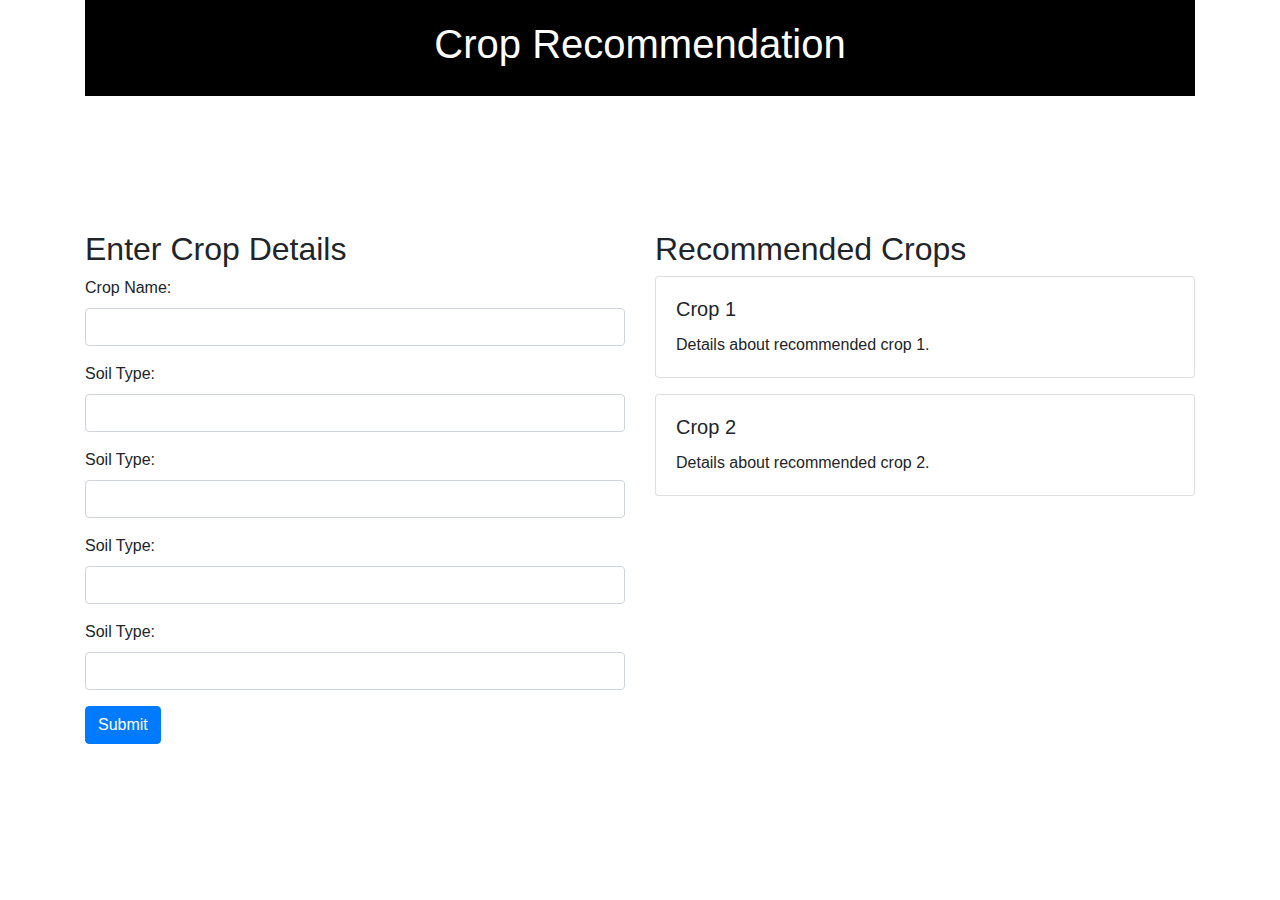
<file: modal3.html>
<!DOCTYPE html>
<html lang="en">
<head>
    <meta charset="UTF-8">
    <meta name="viewport" content="width=device-width, initial-scale=1.0">
    <title>Text Sum App</title>
    <link rel="stylesheet" href="https://cdn.jsdelivr.net/npm/bootstrap@4.0.0/dist/css/bootstrap.min.css" integrity="sha384-Gn5384xqQ1aoWXA+058RXPxPg6fy4IWvTNh0E263XmFcJlSAwiGgFAW/dAiS6JXm" crossorigin="anonymous">
    <style>
        /* Custom CSS styles */


        .head-div {
            

            background-color: black;

            padding: 20px;
            margin-bottom: 20px;
        }

        .form-div {

        }

        .result-div {

        }
        .head-text{
            align-content: center;
            display: flex;
            justify-content: center;
            color: white;
        }
    </style>
</head>
<body>
    <div class="container">
        <!-- Header -->
        <div class="row">
            <div class="col" style="margin-bottom: 10%">
                <div class="head-div">
                    <h1 class="head-text">Crop Recommendation</h1>
                </div>
            </div>
        </div>

        <!-- Main content area -->
        <div class="row">
            <!-- Left side - Form -->
            <div class="col-md-6">
                <div class="form-div">
                    <h2>Enter Crop Details</h2>
                    <form action="/submit" method="POST">
                        <div class="form-group">
                            <label for="crop-name">Crop Name:</label>
                            <input type="text" class="form-control" id="crop-name" name="crop_name">
                        </div>
                        <div class="form-group">
                            <label for="soil-type">Soil Type:</label>
                            <input type="text" class="form-control" id="soil-type" name="soil_type">
                        </div>
                           <div class="form-group">
                            <label for="soil-type">Soil Type:</label>
                            <input type="text" class="form-control" id="soil-type" name="soil_type">
                        </div>
                        <div class="form-group">
                            <label for="soil-type">Soil Type:</label>
                            <input type="text" class="form-control" id="soil-type" name="soil_type">
                        </div>
                        <div class="form-group">
                            <label for="soil-type">Soil Type:</label>
                            <input type="text" class="form-control" id="soil-type" name="soil_type">
                        </div>
                        <button type="submit" class="btn btn-primary">Submit</button>
                    </form>
                </div>
            </div>

            <!-- Right side - Result Cards -->
            <div class="col-md-6">
                <div class="result-div">
                    <h2>Recommended Crops</h2>
                    <div class="card">
                        <div class="card-body">
                            <h5 class="card-title">Crop 1</h5>
                            <p class="card-text">Details about recommended crop 1.</p>
                        </div>
                    </div>
                    <div class="card mt-3">
                        <div class="card-body">
                            <h5 class="card-title">Crop 2</h5>
                            <p class="card-text">Details about recommended crop 2.</p>
                        </div>
                    </div>
                    <!-- Add more cards as needed for additional recommendations -->
                </div>
            </div>
        </div>
    </div>

    <script src="https://code.jquery.com/jquery-3.2.1.slim.min.js" integrity="sha384-KJ3o2DKtIkvYIK3UENzmM7KCkRr/rE9/Qpg6aAZGJwFDMVNA/GpGFF93hXpG5KkN" crossorigin="anonymous"></script>
    <script src="https://cdn.jsdelivr.net/npm/popper.js@1.12.9/dist/umd/popper.min.js" integrity="sha384-ApNbgh9B+Y1QKtv3Rn7W3mgPxhU9K/ScQsAP7hUibX39j7fakFPskvXusvfa0b4Q" crossorigin="anonymous"></script>
    <script src="https://cdn.jsdelivr.net/npm/bootstrap@4.0.0/dist/js/bootstrap.min.js" integrity="sha384-JZR6Spejh4U02d8jOt6vLEHfe/JQGiRRSQQxSfFWpi1MquVdAyjUar5+76PVCmYl" crossorigin="anonymous"></script>
</body>
</html>
</file>
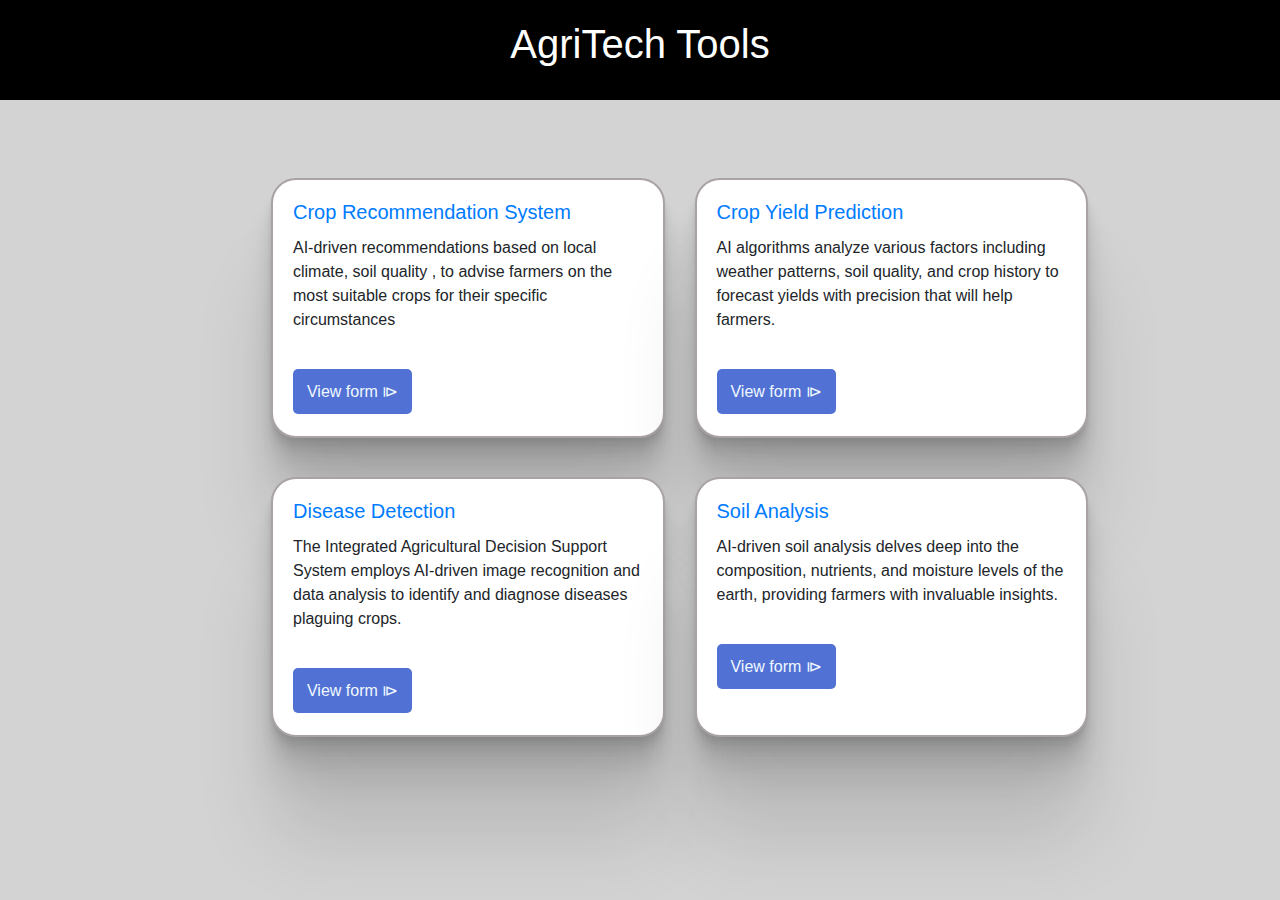
<file: summary.html>
<!DOCTYPE html>
<html lang="en">
<head>
    <meta charset="UTF-8">
    <meta name="viewport" content="width=device-width, initial-scale=1.0">
    <title>Text Sum App</title>
    <link rel="stylesheet" href="https://cdn.jsdelivr.net/npm/bootstrap@4.0.0/dist/css/bootstrap.min.css" integrity="sha384-Gn5384xqQ1aoWXA+058RXPxPg6fy4IWvTNh0E263XmFcJlSAwiGgFAW/dAiS6JXm" crossorigin="anonymous">
    <link rel="stylesheet" href="/static/style.css">

</head>
<body>
    <div class="" >
        <!-- Header -->
        <div class="row" >
            
           
                <div class="head-div">
                    <h1 class="head-text">AgriTech Tools</h1>
                </div>
           
        </div>

        <!-- Cards Section -->
        <div class="row " style="padding: 15%; padding-top: 0%; padding-bottom: 0; display: flex; justify-content: center; margin-left: 5%;margin-top:3% ;">
            <div class="col-md-6 ">
                <div class="card">
                    <div class="card-body">
                        <h5 class="card-title">Crop Recommendation System</h5>
                        <p class="card-text">AI-driven recommendations  based on local climate, soil quality , 
                            to advise farmers on the most suitable crops for their 
                            specific circumstances</p>
                        <a href="/homepage/modal1" class="card-link">View form ⧐</a>
                    </div>
                </div>
            </div>
            <div class="col-md-6 ">
                <div class="card">
                    <div class="card-body">
                        <h5 class="card-title">Crop Yield Prediction</h5>
                        <p class="card-text">AI algorithms analyze various factors including 
                            weather patterns, soil quality, and crop history to forecast 
                            yields with precision that will help farmers.</p>
                        <a href="/homepage/modal2" class="card-link">View form ⧐</a>
                    </div>
                </div>
            </div>
            <div class="col-md-6">
                <div class="card">
                    <div class="card-body">
                        <h5 class="card-title">Disease Detection</h5>
                        <p class="card-text">The Integrated Agricultural Decision Support System employs 
                            AI-driven image recognition and data analysis to identify 
                            and diagnose diseases plaguing crops.</p>
                        <a href="/homepage/modal4" class="card-link">View form ⧐</a>
                    </div>
                </div>
            </div>
            <div class="col-md-6">
                <div class="card">
                    <div class="card-body">
                        <h5 class="card-title">Soil Analysis</h5>
                        <p class="card-text">AI-driven soil 
                            analysis delves deep into the composition, nutrients, and 
                            moisture levels of the earth, providing farmers with 
                            invaluable insights.</p>
                        <a href="/homepage/modal5" class="card-link">View form ⧐</a>
                    </div>
                </div>
            </div>
        </div>
    </div>

    <script src="https://code.jquery.com/jquery-3.2.1.slim.min.js" integrity="sha384-KJ3o2DKtIkvYIK3UENzmM7KCkRr/rE9/Qpg6aAZGJwFDMVNA/GpGFF93hXpG5KkN" crossorigin="anonymous"></script>
    <script src="https://cdn.jsdelivr.net/npm/popper.js@1.12.9/dist/umd/popper.min.js" integrity="sha384-ApNbgh9B+Y1QKtv3Rn7W3mgPxhU9K/ScQsAP7hUibX39j7fakFPskvXusvfa0b4Q" crossorigin="anonymous"></script>
    <script src="https://cdn.jsdelivr.net/npm/bootstrap@4.0.0/dist/js/bootstrap.min.js" integrity="sha384-JZR6Spejh4U02d8jOt6vLEHfe/JQGiRRSQQxSfFWpi1MquVdAyjUar5+76PVCmYl" crossorigin="anonymous"></script>
</body>
</html>
</file>
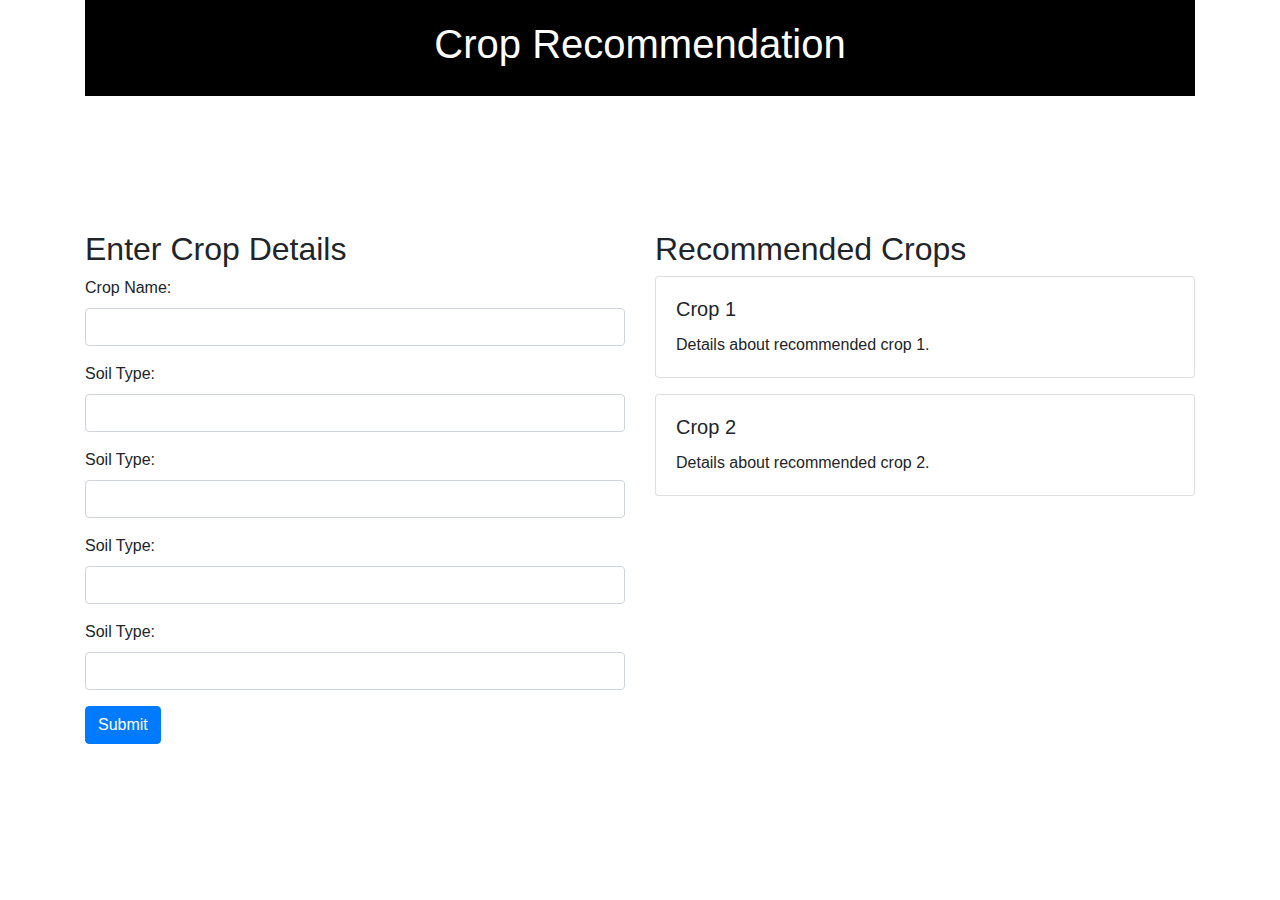
<file: templates/modal3.html>
<!DOCTYPE html>
<html lang="en">
<head>
    <meta charset="UTF-8">
    <meta name="viewport" content="width=device-width, initial-scale=1.0">
    <title>Text Sum App</title>
    <link rel="stylesheet" href="https://cdn.jsdelivr.net/npm/bootstrap@4.0.0/dist/css/bootstrap.min.css" integrity="sha384-Gn5384xqQ1aoWXA+058RXPxPg6fy4IWvTNh0E263XmFcJlSAwiGgFAW/dAiS6JXm" crossorigin="anonymous">
    <style>
        /* Custom CSS styles */


        .head-div {

            background-color: black;

            padding: 20px;
            margin-bottom: 20px;
        }

        .form-div {

        }

        .result-div {

        }
        .head-text{
            align-content: center;
            display: flex;
            justify-content: center;
            color: white;
        }
    </style>
</head>
<body>
    <div class="container">
        <!-- Header -->
        <div class="row">
            <div class="col" style="margin-bottom: 10%">
                <div class="head-div">
                    <h1 class="head-text">Crop Recommendation</h1>
                </div>
            </div>
        </div>

        <!-- Main content area -->
        <div class="row">
            <!-- Left side - Form -->
            <div class="col-md-6">
                <div class="form-div">
                    <h2>Enter Crop Details</h2>
                    <form action="/submit" method="POST">
                        <div class="form-group">
                            <label for="crop-name">Crop Name:</label>
                            <input type="text" class="form-control" id="crop-name" name="crop_name">
                        </div>
                        <div class="form-group">
                            <label for="soil-type">Soil Type:</label>
                            <input type="text" class="form-control" id="soil-type" name="soil_type">
                        </div>
                           <div class="form-group">
                            <label for="soil-type">Soil Type:</label>
                            <input type="text" class="form-control" id="soil-type" name="soil_type">
                        </div>
                        <div class="form-group">
                            <label for="soil-type">Soil Type:</label>
                            <input type="text" class="form-control" id="soil-type" name="soil_type">
                        </div>
                        <div class="form-group">
                            <label for="soil-type">Soil Type:</label>
                            <input type="text" class="form-control" id="soil-type" name="soil_type">
                        </div>
                        <button type="submit" class="btn btn-primary">Submit</button>
                    </form>
                </div>
            </div>

            <!-- Right side - Result Cards -->
            <div class="col-md-6">
                <div class="result-div">
                    <h2>Recommended Crops</h2>
                    <div class="card">
                        <div class="card-body">
                            <h5 class="card-title">Crop 1</h5>
                            <p class="card-text">Details about recommended crop 1.</p>
                        </div>
                    </div>
                    <div class="card mt-3">
                        <div class="card-body">
                            <h5 class="card-title">Crop 2</h5>
                            <p class="card-text">Details about recommended crop 2.</p>
                        </div>
                    </div>
                    <!-- Add more cards as needed for additional recommendations -->
                </div>
            </div>
        </div>
    </div>

    <script src="https://code.jquery.com/jquery-3.2.1.slim.min.js" integrity="sha384-KJ3o2DKtIkvYIK3UENzmM7KCkRr/rE9/Qpg6aAZGJwFDMVNA/GpGFF93hXpG5KkN" crossorigin="anonymous"></script>
    <script src="https://cdn.jsdelivr.net/npm/popper.js@1.12.9/dist/umd/popper.min.js" integrity="sha384-ApNbgh9B+Y1QKtv3Rn7W3mgPxhU9K/ScQsAP7hUibX39j7fakFPskvXusvfa0b4Q" crossorigin="anonymous"></script>
    <script src="https://cdn.jsdelivr.net/npm/bootstrap@4.0.0/dist/js/bootstrap.min.js" integrity="sha384-JZR6Spejh4U02d8jOt6vLEHfe/JQGiRRSQQxSfFWpi1MquVdAyjUar5+76PVCmYl" crossorigin="anonymous"></script>
</body>
</html>
</file>
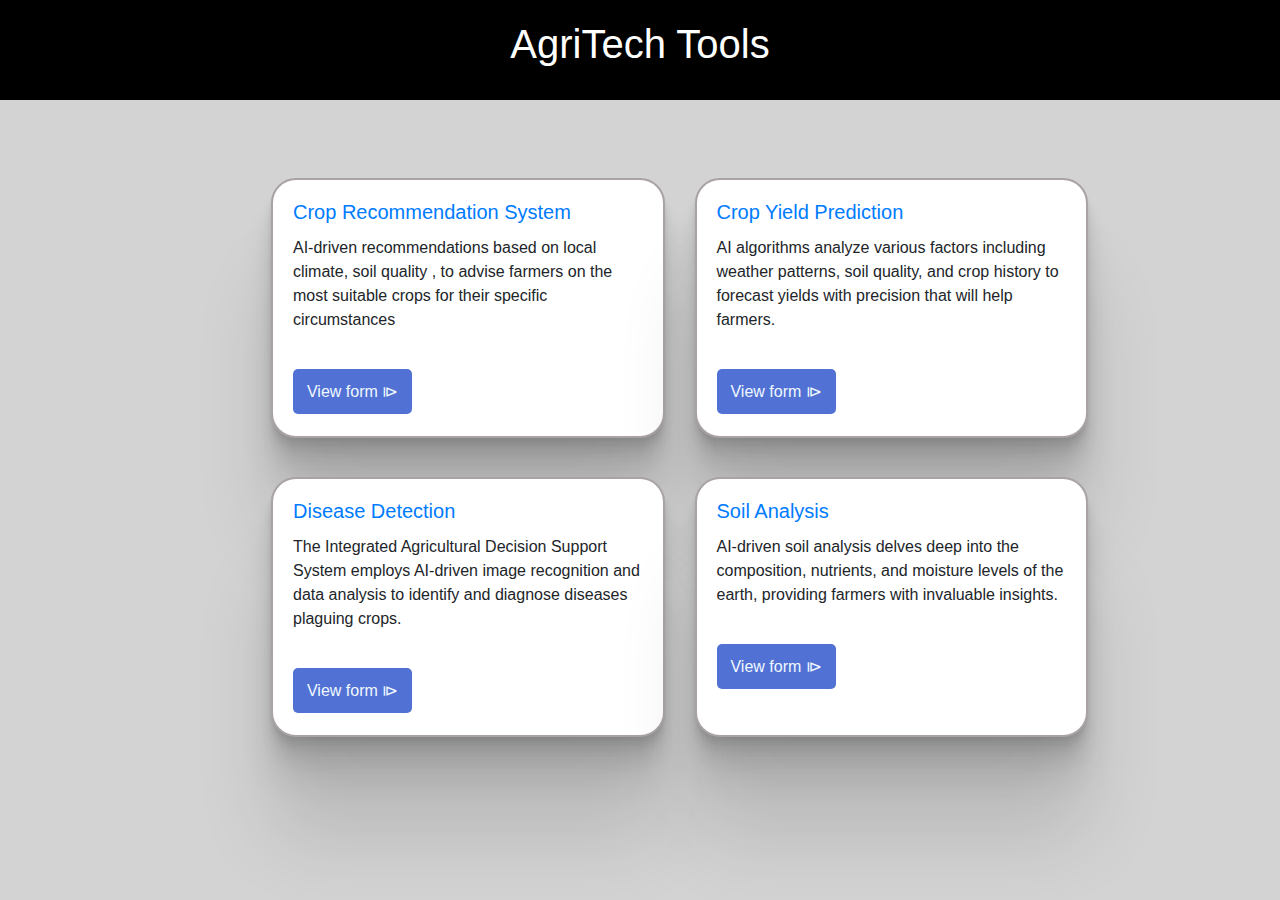
<file: templates/summary.html>
<!DOCTYPE html>
<html lang="en">
<head>
    <meta charset="UTF-8">
    <meta name="viewport" content="width=device-width, initial-scale=1.0">
    <title>Text Sum App</title>
    <link rel="stylesheet" href="https://cdn.jsdelivr.net/npm/bootstrap@4.0.0/dist/css/bootstrap.min.css" integrity="sha384-Gn5384xqQ1aoWXA+058RXPxPg6fy4IWvTNh0E263XmFcJlSAwiGgFAW/dAiS6JXm" crossorigin="anonymous">
    <link rel="stylesheet" href="/static/style.css">

</head>
<body>
    <div class="" >
        <!-- Header -->
        <div class="row" >
           
                <div class="head-div">
                    <h1 class="head-text">AgriTech Tools</h1>
                </div>
           
        </div>

        <!-- Cards Section -->
        <div class="row " style="padding: 15%; padding-top: 0%; padding-bottom: 0; display: flex; justify-content: center; margin-left: 5%;margin-top:3% ;">
            <div class="col-md-6 ">
                <div class="card">
                    <div class="card-body">
                        <h5 class="card-title">Crop Recommendation System</h5>
                        <p class="card-text">AI-driven recommendations  based on local climate, soil quality , 
                            to advise farmers on the most suitable crops for their 
                            specific circumstances</p>
                        <a href="/homepage/modal1" class="card-link">View form ⧐</a>
                    </div>
                </div>
            </div>
            <div class="col-md-6 ">
                <div class="card">
                    <div class="card-body">
                        <h5 class="card-title">Crop Yield Prediction</h5>
                        <p class="card-text">AI algorithms analyze various factors including 
                            weather patterns, soil quality, and crop history to forecast 
                            yields with precision that will help farmers.</p>
                        <a href="/homepage/modal2" class="card-link">View form ⧐</a>
                    </div>
                </div>
            </div>
            <div class="col-md-6">
                <div class="card">
                    <div class="card-body">
                        <h5 class="card-title">Disease Detection</h5>
                        <p class="card-text">The Integrated Agricultural Decision Support System employs 
                            AI-driven image recognition and data analysis to identify 
                            and diagnose diseases plaguing crops.</p>
                        <a href="/homepage/modal4" class="card-link">View form ⧐</a>
                    </div>
                </div>
            </div>
            <div class="col-md-6">
                <div class="card">
                    <div class="card-body">
                        <h5 class="card-title">Soil Analysis</h5>
                        <p class="card-text">AI-driven soil 
                            analysis delves deep into the composition, nutrients, and 
                            moisture levels of the earth, providing farmers with 
                            invaluable insights.</p>
                        <a href="/homepage/modal5" class="card-link">View form ⧐</a>
                    </div>
                </div>
            </div>
        </div>
    </div>

    <script src="https://code.jquery.com/jquery-3.2.1.slim.min.js" integrity="sha384-KJ3o2DKtIkvYIK3UENzmM7KCkRr/rE9/Qpg6aAZGJwFDMVNA/GpGFF93hXpG5KkN" crossorigin="anonymous"></script>
    <script src="https://cdn.jsdelivr.net/npm/popper.js@1.12.9/dist/umd/popper.min.js" integrity="sha384-ApNbgh9B+Y1QKtv3Rn7W3mgPxhU9K/ScQsAP7hUibX39j7fakFPskvXusvfa0b4Q" crossorigin="anonymous"></script>
    <script src="https://cdn.jsdelivr.net/npm/bootstrap@4.0.0/dist/js/bootstrap.min.js" integrity="sha384-JZR6Spejh4U02d8jOt6vLEHfe/JQGiRRSQQxSfFWpi1MquVdAyjUar5+76PVCmYl" crossorigin="anonymous"></script>
</body>
</html>
</file>
<file: static/style.css>
body {
    background-color: lightgrey;
    text-decoration: aliceblue;
}

.head-div{
    background-color: black;
    height: 100px;
    text-align: center;
    width: 100%;
}
.head-text{
    padding-top: 20px;
    text-align: center;
    color: white;
}
.intro-div{
    margin: 5%;
    width: 40%;
    height: 200px;
    margin-top: 20px;
   
}

.intro-text{
    padding-top: 60px;
    font-size: 40px;
    color: black;
}
.intro-sub-text{
    font-size: 25px;
    color: black;
    font-family:Cambria, Cochin, Georgia, Times, 'Times New Roman', serif
}

.text-sum-div{
    margin: 5%;
    margin-top: 25%;

}
.divide-div{
    display: flex;
    flex-direction: row;
    justify-content: center;
    align-items: center;
}

.form-control{
    margin-bottom: 2%;
}
.text-sum-sub-div{
    padding-bottom: 10%;

}
.form-text{
    color: black;
}


.intro-div-sum{
    margin: 5%;

}

.btn btn-primary {
    width: 100%;
}

.card {
    margin-top: 10%;
    border: 1px solid #ccc;
    border-radius: 5px;
    height: 260px;



  box-shadow:
  0 2.8px 2.2px rgba(0, 0, 0, 0.034),
  0 6.7px 5.3px rgba(0, 0, 0, 0.048),
  0 12.5px 10px rgba(0, 0, 0, 0.06),
  0 22.3px 17.9px rgba(0, 0, 0, 0.072),
  0 41.8px 33.4px rgba(0, 0, 0, 0.086),
  0 100px 80px rgba(0, 0, 0, 0.12)
;

}

.card-title {
    color: #007bff;
}

.card {
    border: 2px solid #a9a3a3;
    border-radius: 25px;
    transition: transform 0.3s ease-in-out;
    max-width: 460px;
}

.card:hover {
    transform: translateY(-5px);
}

.firstPageButton{
    width: 450px;
    padding: 5%;
    display: flex;
    justify-content: center;
    align-items: center;
    border-radius: 20px;
    height: 80px;
    background-color: rgb(81, 114, 212);
    text-decoration: none;
    color:aliceblue
}

.card-link{
   
    padding: 4%;
    background-color: rgb(81, 114, 212);
    border-radius: 5px;
    color:aliceblue;
    text-decoration: none;
    margin-top: 50px;
}

.card-text{
    margin-bottom: 3rem;
}
</file>
